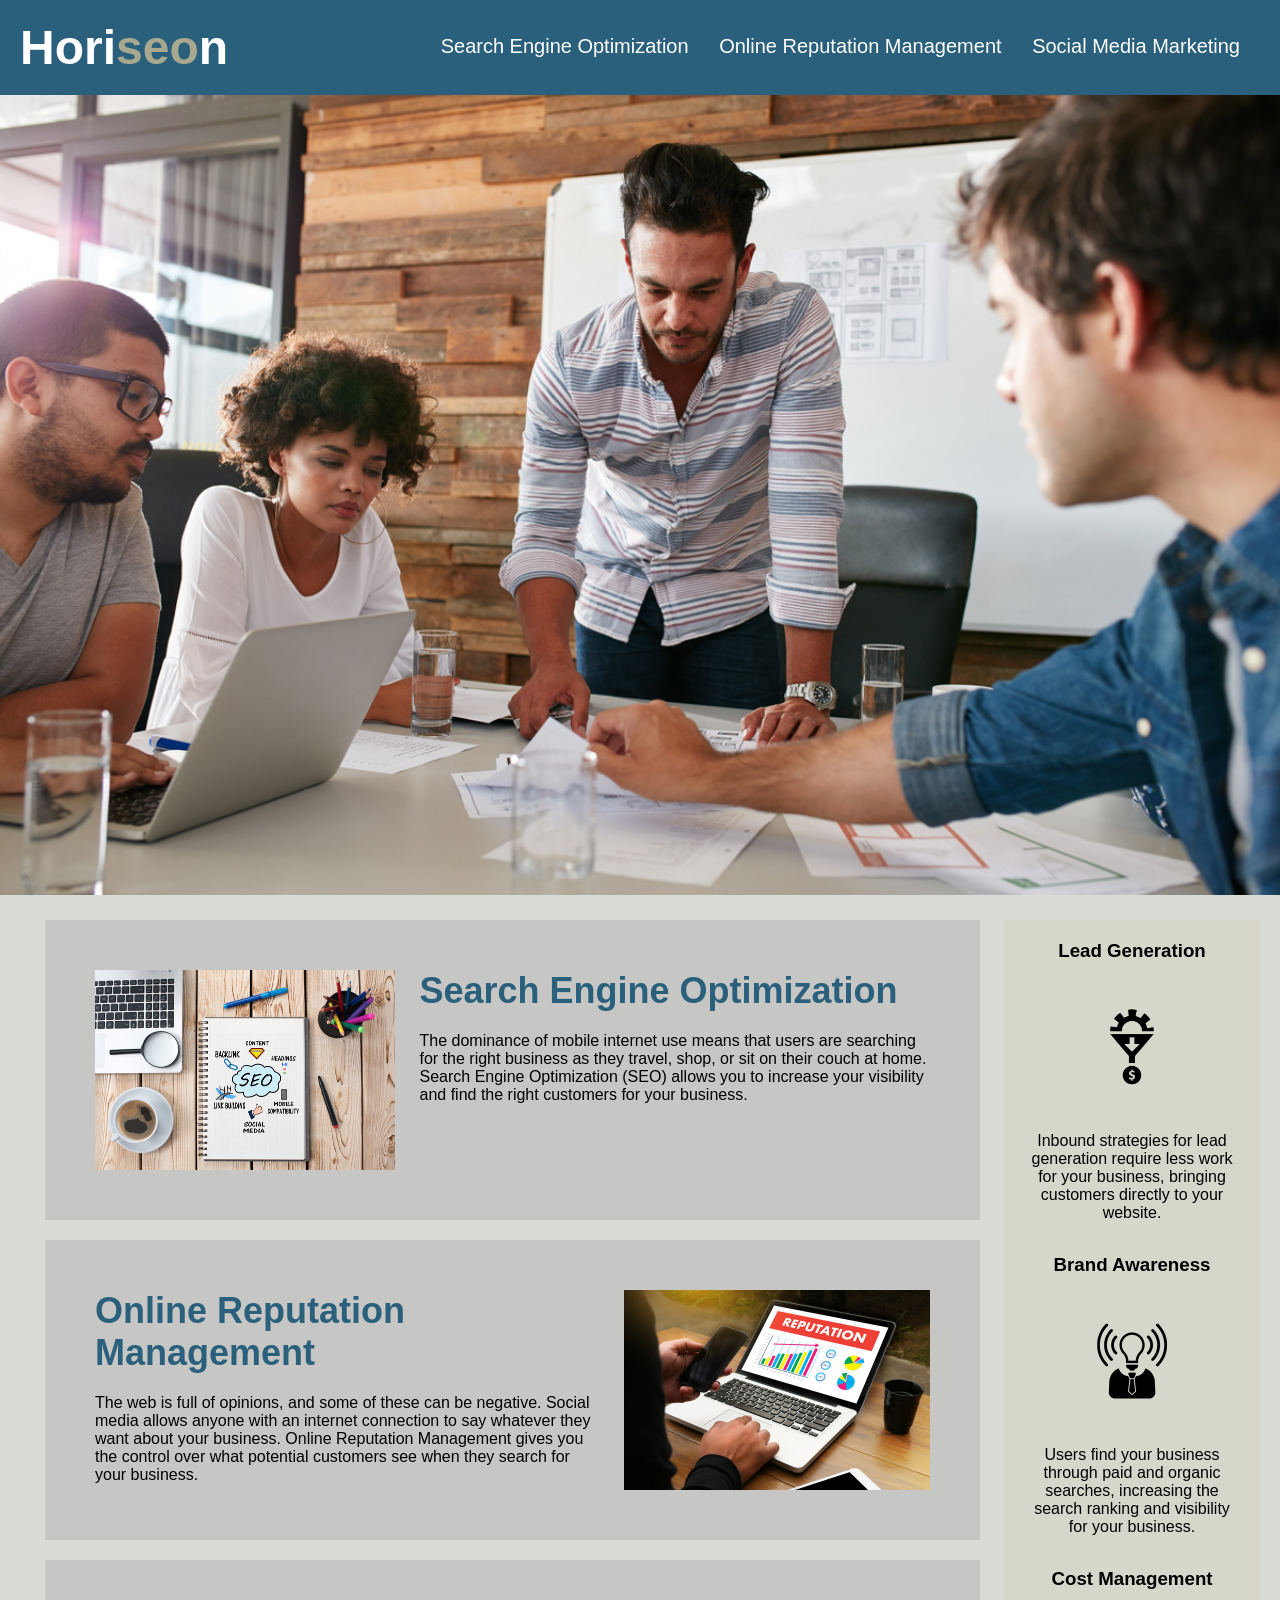
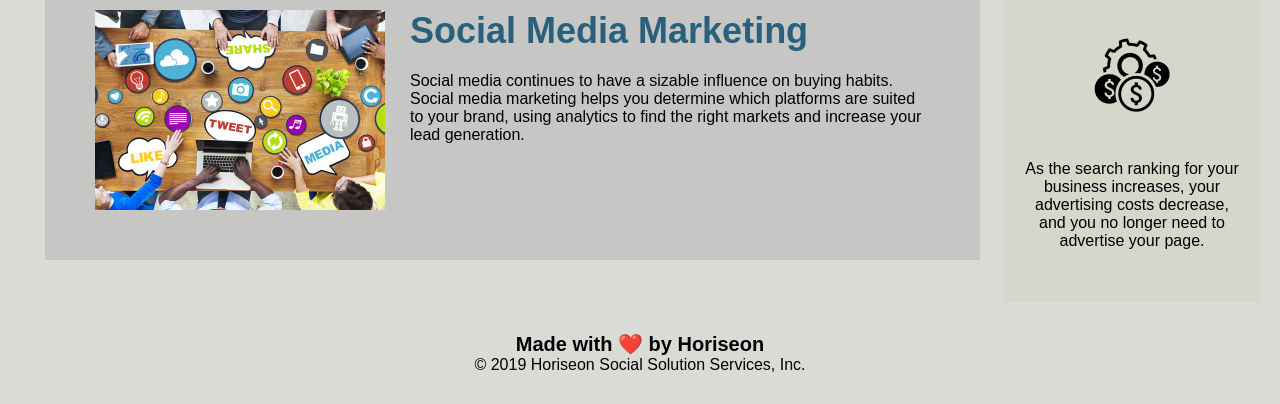
<file: index.html>
<!DOCTYPE html>
<html lang="en-us">

<head>
    <meta charset="UTF-8" />
    <link rel="stylesheet" href="./assets/css/style.css">
    <title>Horiseon</title>
</head>

<body>
    <div class="header">
        <h1>Hori<span class="seo">seo</span>n</h1>
        <div>
            <ul>
                <li>
                    <a href="#search-engine-optimization">Search Engine Optimization</a>
                </li>
                <li>
                    <a href="#online-reputation-management">Online Reputation Management</a>
                </li>
                <li>
                    <a href="#social-media-marketing">Social Media Marketing</a>
                </li>
            </ul>
        </div>
    </div>

    <!-- A  container holding main image -->
    <div class="hero"></div>
    <section>
        <div class="contents">
            <img src="./assets/images/search-engine-optimization.jpg" class="float-left" alt="optimization-image"/>
            <h2>Search Engine Optimization</h2>
            <p>
                The dominance of mobile internet use means that users are searching for the right business as they travel, shop, or sit on their couch at home. Search Engine Optimization (SEO) allows you to increase your visibility and find the right customers for your business.
            </p>
        </div>
        <div class="contents">
            <img src="./assets/images/online-reputation-management.jpg" class="float-right" alt="management-image"/>
            <h2>Online Reputation Management</h2>
            <p>
                The web is full of opinions, and some of these can be negative. Social media allows anyone with an internet connection to say whatever they want about your business. Online Reputation Management gives you the control over what potential customers see when they search for your business.
            </p>
        </div>
        <div class="contents">
            <img src="./assets/images/social-media-marketing.jpg" class="float-left" alt="marketing-image"/>
            <h2>Social Media Marketing</h2>
            <p>
                Social media continues to have a sizable influence on buying habits. Social media marketing helps you determine which platforms are suited to your brand, using analytics to find the right markets and increase your lead generation.
            </p>
        </div>
    </section>
    <aside>
        <div class="benefit">
            <h3>Lead Generation</h3>
            <img src="./assets/images/lead-generation.png" alt="lead-generation-icon" />
            <p>
                Inbound strategies for lead generation require less work for your business, bringing customers directly to your website.
            </p>
        </div>
        <div class="benefit">
            <h3>Brand Awareness</h3>
            <img src="./assets/images/brand-awareness.png" alt="Brand-brand-awareness-icon" />
            <p>
                Users find your business through paid and organic searches, increasing the search ranking and visibility for your business.
            </p>
        </div>
        <div class="benefit">
            <h3>Cost Management</h3>
            <img src="./assets/images/cost-management.png" alt="cost-management-icon" ></img>
            <p>
                As the search ranking for your business increases, your advertising costs decrease, and you no longer need to advertise your page.
            </p>
        </div>
    </aside>
    <footer>
        <h2>Made with ❤️️ by Horiseon</h2>
        <p>
            &copy; 2019 Horiseon Social Solution Services, Inc.
        </p>
    </footer>
</body>

</html>
</file>
<file: assets/css/style.css>
* {
    box-sizing: border-box;
    padding: 0;
    margin: 0;
}

body {
    background-color: #d9dcd6;
}

.header {
    padding: 20px;
    font-family: 'Trebuchet MS', 'Lucida Sans Unicode', 'Lucida Grande', 'Lucida Sans', Arial, sans-serif;
    background-color: #2a607c;
    color: #ffffff;
}

.header h1 {
    display: inline-block;
    font-size: 48px;
}

.header h1 .seo {
    color:rgb(168, 168, 145);
}

.header div {
    padding-top: 15px;
    margin-right: 20px;
    float: right;
    font-family: 'Gill Sans', 'Gill Sans MT', Calibri, 'Trebuchet MS', sans-serif;
    font-size: 20px;
}

.header div ul {
    list-style-type: none;
}

.header div ul li {
    display: inline-block;
    margin-left: 25px;
}

a {
    color: #ffffff;
    text-decoration: none;
}

p {
    font-size: 16px;
}

section {
    width: 75%;
    display: inline-block;
    margin-left: 20px;
}

aside {
    margin-right: 20px;
    padding: 20px;
    clear: both;
    float: right;
    width: 20%;
    height: 100%;
    font-family: 'Gill Sans', 'Gill Sans MT', Calibri, 'Trebuchet MS', sans-serif;
    background-color: #d6d6cb;
}

.hero {
    height: 800px;
    width: 100%;
    margin-bottom: 25px;
    background-image: url("../images/digital-marketing-meeting.jpg");
    background-size: cover;
    background-position: center;
}

.float-left {
    float: left;
    margin-right: 25px;
}

.float-right {
    float: right;
    margin-left: 25px;
}



.benefit {
    margin-bottom: 32px;
    color: black;
    text-align: center;
}

.benefit h3 {
    margin-bottom: 10px;
    text-align: center;
}

.benefit img {
    display: block;
    margin: 10px auto;
    max-width: 150px;
}


.contents {
    margin: 0px 0px 20px 25px;
    padding: 50px;
    float: left;
    height: 300px;
    font-family: 'Gill Sans', 'Gill Sans MT', Calibri, 'Trebuchet MS', sans-serif;
    background-color: #c6c7c4;
    color: #2a607c;
}

.contents img {
    max-height: 200px;
}

.contents h2 {
    margin-bottom: 20px;
    font-size: 36px;
}

.contents p, .benefit p {
    color: black;
}


footer {
    padding: 30px;
    clear: both;
    font-family: 'Trebuchet MS', 'Lucida Sans Unicode', 'Lucida Grande', 'Lucida Sans', Arial, sans-serif;
    text-align: center;
}

footer h2 {
    font-size: 20px;
}
</file>
